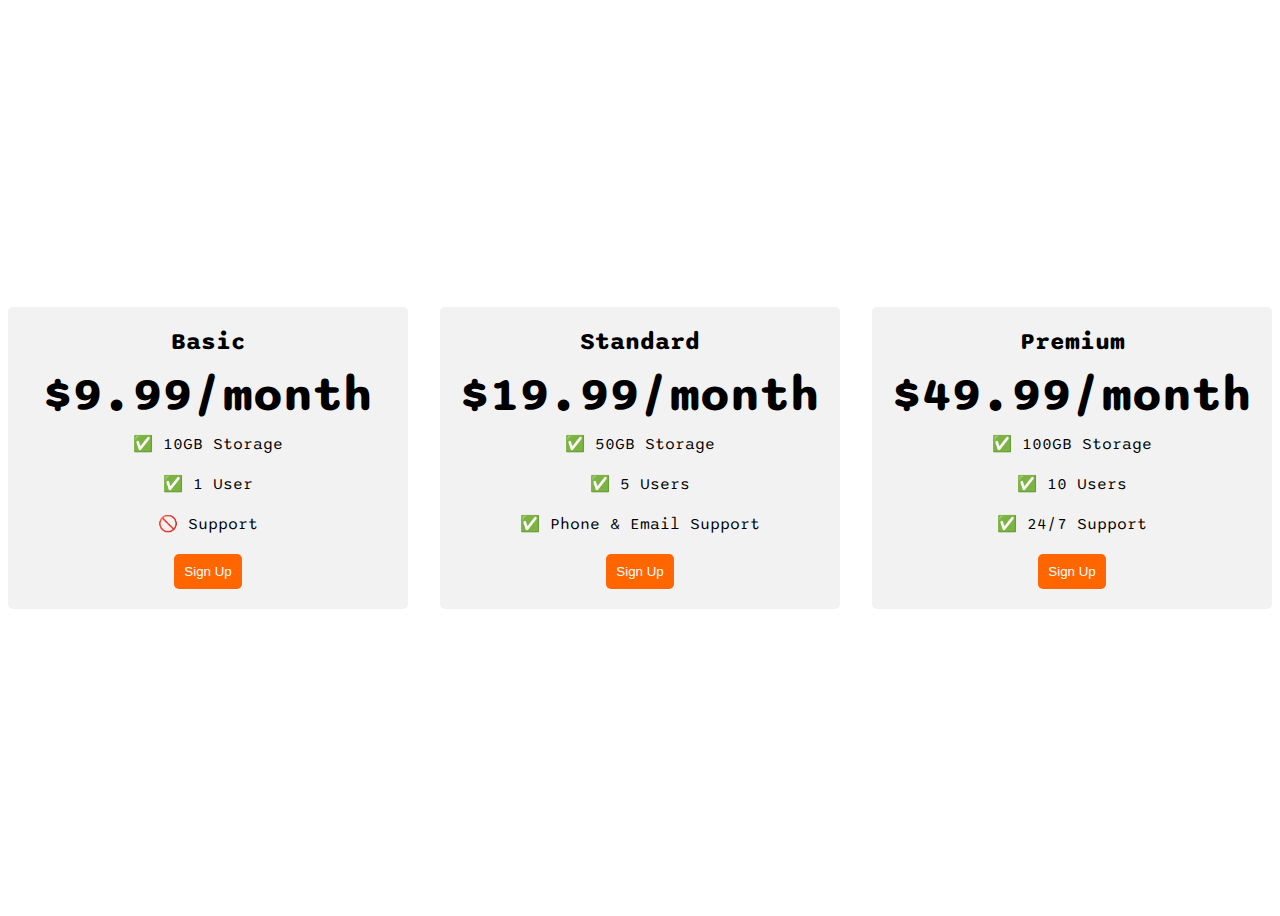
<file: index.html>
<!DOCTYPE html>
<html>
  <head>
    <title>Flexbox Pricing Table</title>
    <link rel="preconnect" href="https://fonts.googleapis.com" />
    <link rel="preconnect" href="https://fonts.gstatic.com" crossorigin />
    <link
      href="https://fonts.googleapis.com/css2?family=Sono:wght@400;700&display=swap"
      rel="stylesheet"
    />
    <style>
      body {
      font-family: 'Sono', sans-serif;
    }

    .pricing-container {
      display: flex;
      justify-content: center;
      align-items: center;
      height: 100vh;
      gap: 2rem;
    }

    .pricing-plan {
      flex: 1;
      max-width: 400px;
      padding: 20px;
      background-color: #f2f2f2;
      border-radius: 5px;
      text-align: center;
    }

    .plan-title {
      font-size: 24px;
      font-weight: bold;
      margin-bottom: 10px;
    }

    .plan-price {
      font-size: 48px;
      font-weight: bold;
      margin-bottom: 10px;
    }

    .plan-features {
      list-style: none;
      padding: 0;
      margin: 0;
    }

    .plan-features li {
      margin-bottom: 20px;
    }

    .plan-button {
      padding: 10px;
      background-color: #ff6600;
      color: #fff;
      border-radius: 5px;
      border: none;
    }

    @media (max-width: 1250px) {
      .pricing-container {
        flex-direction: column;
        height: 100%;
      }
    }
    </style>
  </head>

  <body>
    <div class="pricing-container">
      <div class="pricing-plan">
        <div class="plan-title">Basic</div>
        <div class="plan-price">$9.99/month</div>
        <ul class="plan-features">
          <li>✅ 10GB Storage</li>
          <li>✅ 1 User</li>
          <li>🚫 Support</li>
        </ul>
        <button class="plan-button">Sign Up</button>
      </div>
      <div class="pricing-plan">
        <div class="plan-title">Standard</div>
        <div class="plan-price">$19.99/month</div>
        <ul class="plan-features">
          <li>✅ 50GB Storage</li>
          <li>✅ 5 Users</li>
          <li>✅ Phone &amp; Email Support</li>
        </ul>
        <button class="plan-button">Sign Up</button>
      </div>
      <div class="pricing-plan">
        <div class="plan-title">Premium</div>
        <div class="plan-price">$49.99/month</div>
        <ul class="plan-features">
          <li>✅ 100GB Storage</li>
          <li>✅ 10 Users</li>
          <li>✅ 24/7 Support</li>
        </ul>
        <button class="plan-button">Sign Up</button>
      </div>
    </div>
  </body>
</html>
</file>
